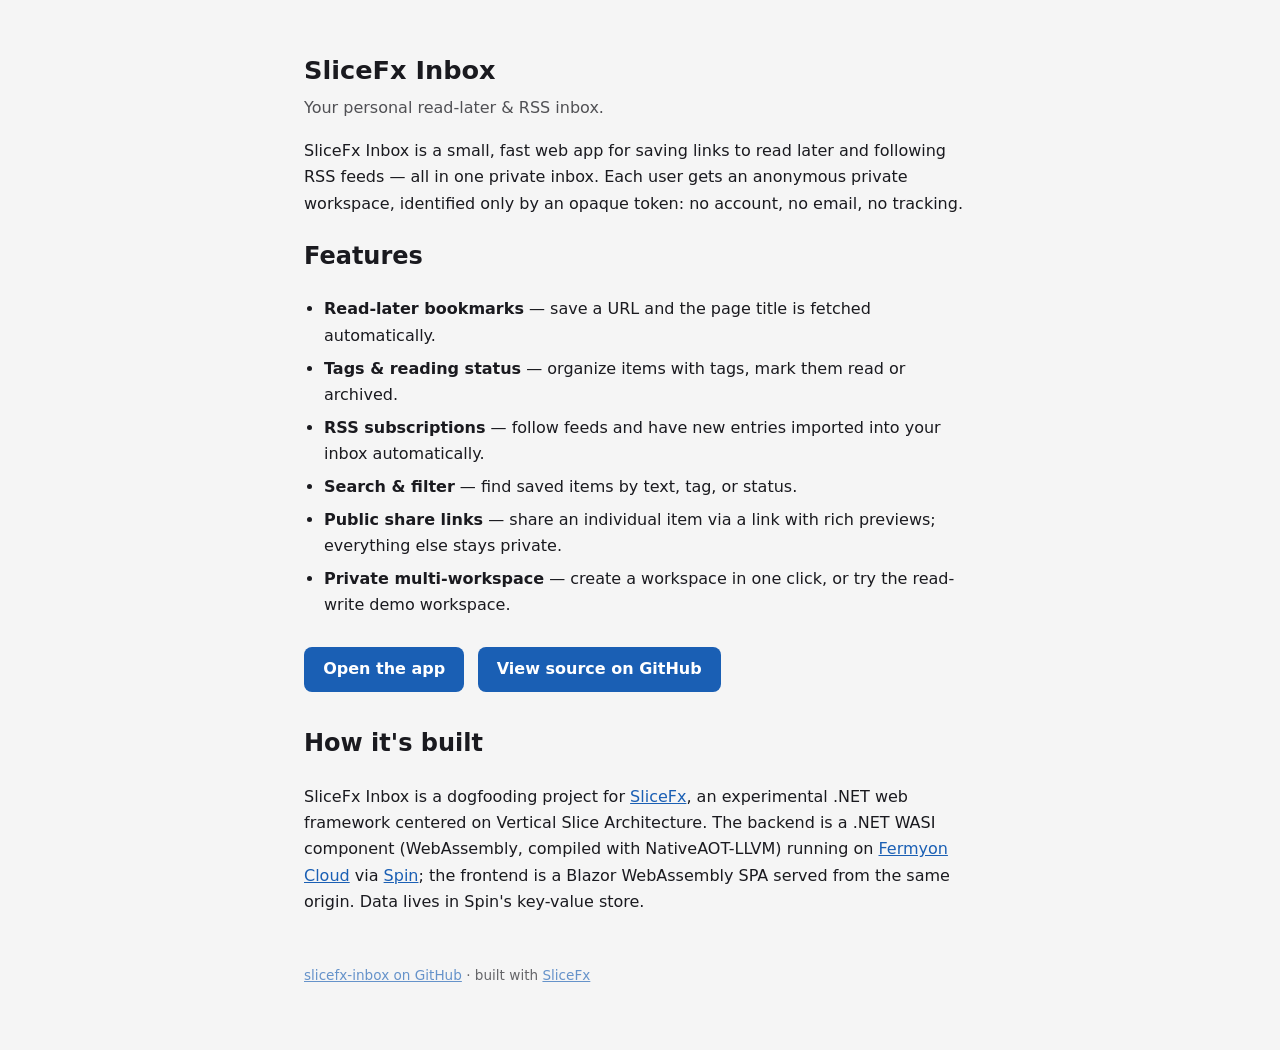
<file: src/Inbox.Client/wwwroot/about/index.html>
<!DOCTYPE html>
<html lang="en">
<head>
    <meta charset="utf-8" />
    <meta name="viewport" content="width=device-width, initial-scale=1.0" />
    <title>SliceFx Inbox — personal read-later &amp; RSS inbox</title>

    <meta name="description" content="SliceFx Inbox is a personal read-later and RSS inbox with private multi-workspace support, built with SliceFx (.NET WASI) and running on Fermyon Cloud." />
    <link rel="canonical" href="https://slicefx-inbox-1gat4stw.fermyon.app/about/" />
    <meta name="color-scheme" content="light dark" />
    <link rel="icon" href="/icon.svg" type="image/svg+xml" />

    <!-- Open Graph -->
    <meta property="og:type" content="website" />
    <meta property="og:site_name" content="SliceFx Inbox" />
    <meta property="og:title" content="SliceFx Inbox — personal read-later &amp; RSS inbox" />
    <meta property="og:description" content="A personal read-later and RSS inbox with private multi-workspace support, built with SliceFx (.NET WASI) on Fermyon Cloud." />
    <meta property="og:url" content="https://slicefx-inbox-1gat4stw.fermyon.app/about/" />

    <!-- Twitter / X card -->
    <meta name="twitter:card" content="summary" />
    <meta name="twitter:title" content="SliceFx Inbox — personal read-later &amp; RSS inbox" />
    <meta name="twitter:description" content="A personal read-later and RSS inbox with private multi-workspace support, built with SliceFx (.NET WASI) on Fermyon Cloud." />

    <style>
        body {
            font-family: system-ui, -apple-system, sans-serif;
            line-height: 1.65;
            max-width: 42rem;
            margin: 0 auto;
            padding: 2rem 1.25rem 4rem;
            color: #1a1a1f;
            background: #f5f5f5;
        }
        @media (prefers-color-scheme: dark) {
            body { color: #e4e4ea; background: #121218; }
            a { color: #8ab4f8; }
            .cta { background: #8ab4f8; color: #121218; }
        }
        h1 { font-size: 1.6rem; margin-bottom: 0.25rem; }
        .tagline { margin-top: 0; opacity: 0.75; }
        a { color: #1a5fb4; }
        ul { padding-left: 1.25rem; }
        li { margin: 0.4rem 0; }
        .cta {
            display: inline-block;
            background: #1a5fb4;
            color: #fff;
            text-decoration: none;
            padding: 0.6rem 1.2rem;
            border-radius: 0.5rem;
            font-weight: 600;
            margin: 0.75rem 0.5rem 0.75rem 0;
        }
        footer { margin-top: 3rem; font-size: 0.85rem; opacity: 0.65; }
    </style>
</head>
<body>
    <h1>SliceFx Inbox</h1>
    <p class="tagline">Your personal read-later &amp; RSS inbox.</p>

    <p>
        SliceFx Inbox is a small, fast web app for saving links to read later and following RSS feeds
        — all in one private inbox. Each user gets an anonymous private workspace, identified only by
        an opaque token: no account, no email, no tracking.
    </p>

    <h2>Features</h2>
    <ul>
        <li><strong>Read-later bookmarks</strong> — save a URL and the page title is fetched automatically.</li>
        <li><strong>Tags &amp; reading status</strong> — organize items with tags, mark them read or archived.</li>
        <li><strong>RSS subscriptions</strong> — follow feeds and have new entries imported into your inbox automatically.</li>
        <li><strong>Search &amp; filter</strong> — find saved items by text, tag, or status.</li>
        <li><strong>Public share links</strong> — share an individual item via a link with rich previews; everything else stays private.</li>
        <li><strong>Private multi-workspace</strong> — create a workspace in one click, or try the read-write demo workspace.</li>
    </ul>

    <p>
        <a class="cta" href="/">Open the app</a>
        <a class="cta" href="https://github.com/sano-suguru/slicefx-inbox">View source on GitHub</a>
    </p>

    <h2>How it's built</h2>
    <p>
        SliceFx Inbox is a dogfooding project for
        <a href="https://github.com/sano-suguru/slicefx">SliceFx</a>, an experimental .NET web framework
        centered on Vertical Slice Architecture. The backend is a .NET WASI component
        (WebAssembly, compiled with NativeAOT-LLVM) running on
        <a href="https://www.fermyon.com/cloud">Fermyon Cloud</a> via
        <a href="https://spinframework.dev/">Spin</a>; the frontend is a Blazor WebAssembly SPA
        served from the same origin. Data lives in Spin's key-value store.
    </p>

    <footer>
        <a href="https://github.com/sano-suguru/slicefx-inbox">slicefx-inbox on GitHub</a> ·
        built with <a href="https://github.com/sano-suguru/slicefx">SliceFx</a>
    </footer>
</body>
</html>
</file>
